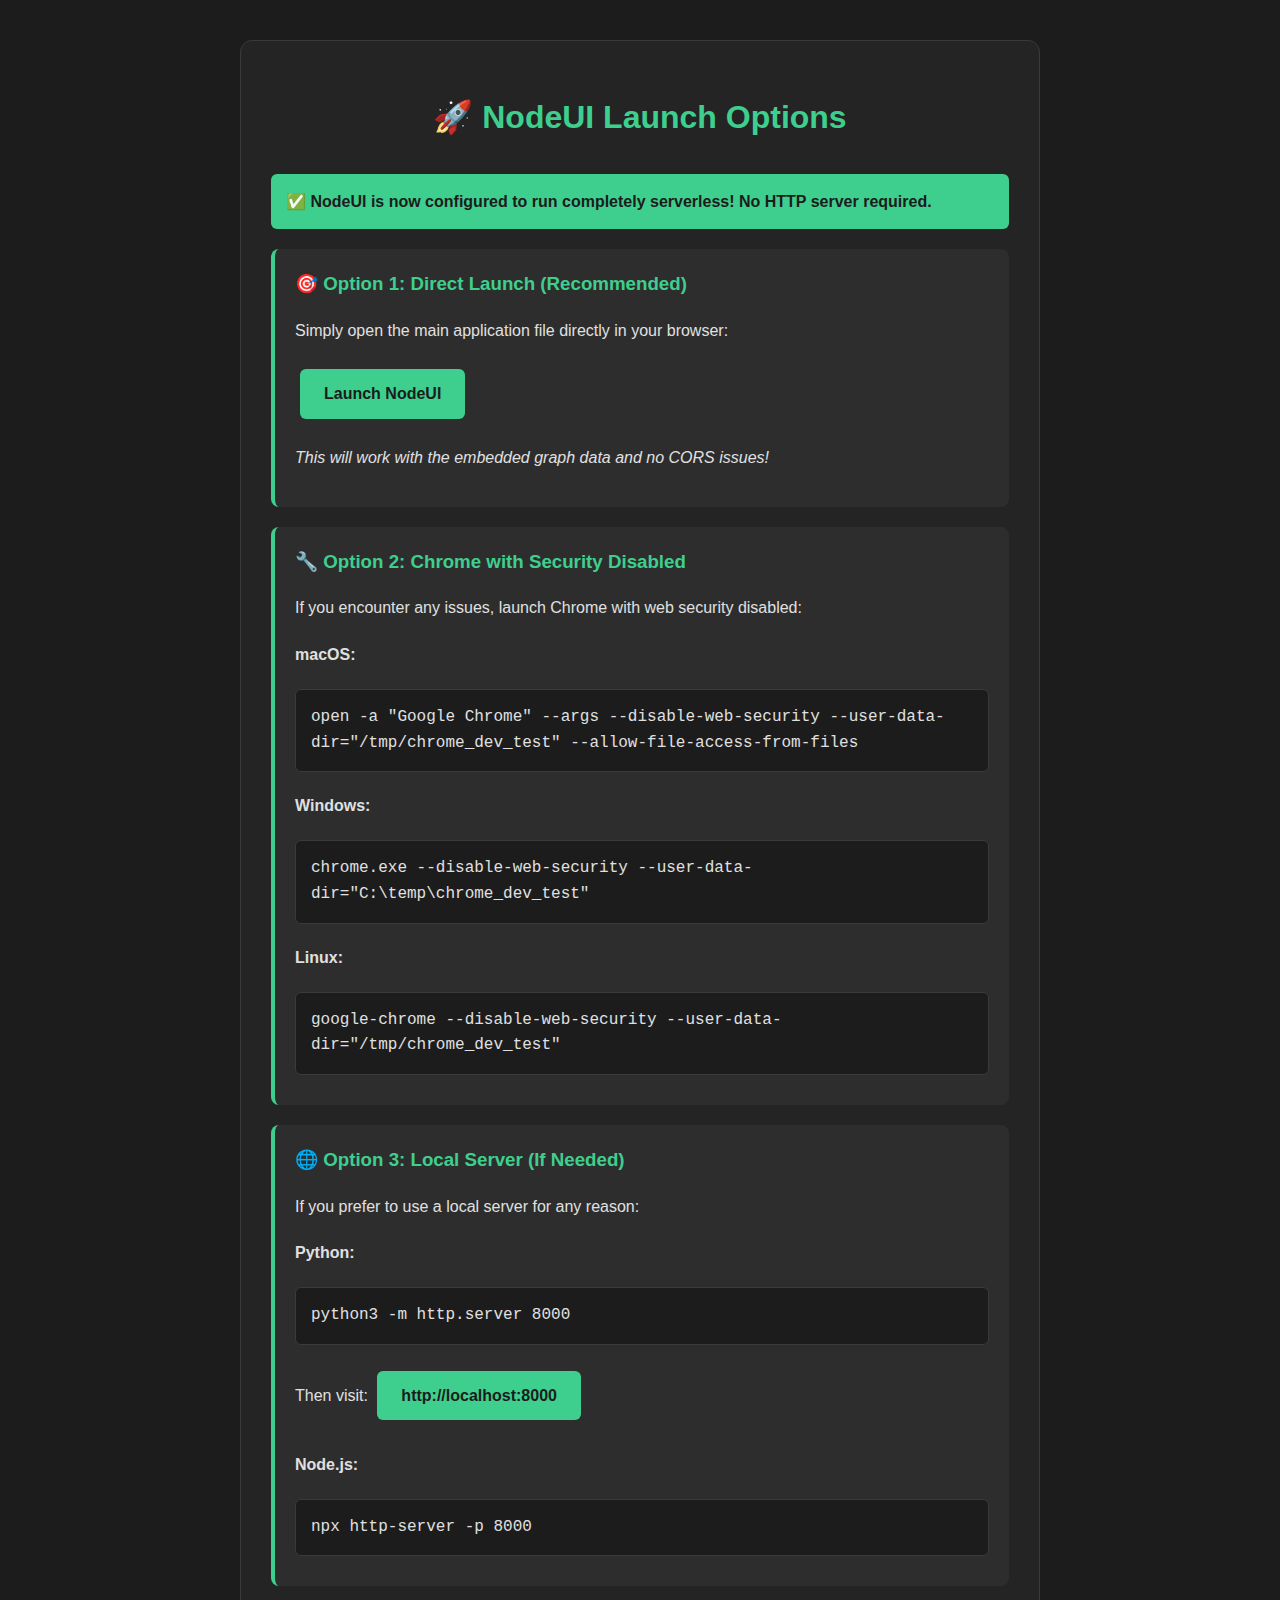
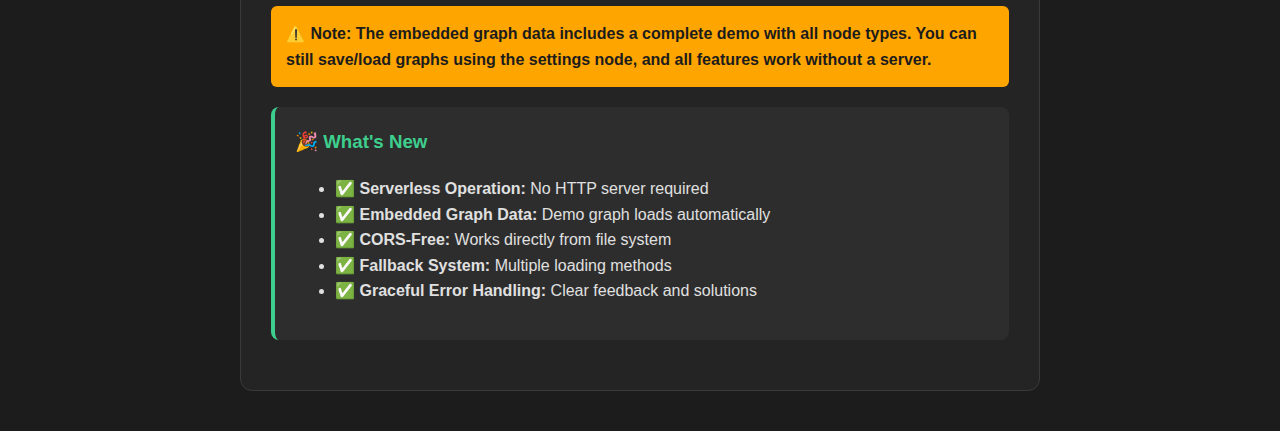
<file: launch.html>
<!DOCTYPE html>
<html lang="en">
<head>
    <meta charset="UTF-8">
    <meta name="viewport" content="width=device-width, initial-scale=1.0">
    <title>NodeUI - Launch Options</title>
    <style>
        body {
            font-family: -apple-system, BlinkMacSystemFont, 'Segoe UI', Roboto, sans-serif;
            max-width: 800px;
            margin: 0 auto;
            padding: 40px 20px;
            background: #1c1c1c;
            color: #e0e0e0;
            line-height: 1.6;
        }
        .container {
            background: #242424;
            padding: 30px;
            border-radius: 12px;
            border: 1px solid #3a3a3a;
        }
        h1 {
            color: #3ecf8e;
            margin-bottom: 30px;
            text-align: center;
        }
        .option {
            background: #2d2d2d;
            padding: 20px;
            margin: 20px 0;
            border-radius: 8px;
            border-left: 4px solid #3ecf8e;
        }
        .option h3 {
            color: #3ecf8e;
            margin-top: 0;
        }
        .code {
            background: #1c1c1c;
            padding: 15px;
            border-radius: 6px;
            font-family: 'Monaco', 'Menlo', monospace;
            margin: 10px 0;
            border: 1px solid #3a3a3a;
        }
        .button {
            display: inline-block;
            background: #3ecf8e;
            color: #1c1c1c;
            padding: 12px 24px;
            text-decoration: none;
            border-radius: 6px;
            font-weight: bold;
            margin: 10px 5px;
            transition: background 0.2s;
        }
        .button:hover {
            background: #2bbf7e;
        }
        .warning {
            background: #ffa500;
            color: #1c1c1c;
            padding: 15px;
            border-radius: 6px;
            margin: 15px 0;
            font-weight: bold;
        }
        .success {
            background: #3ecf8e;
            color: #1c1c1c;
            padding: 15px;
            border-radius: 6px;
            margin: 15px 0;
            font-weight: bold;
        }
    </style>
</head>
<body>
    <div class="container">
        <h1>🚀 NodeUI Launch Options</h1>
        
        <div class="success">
            ✅ NodeUI is now configured to run completely serverless! No HTTP server required.
        </div>

        <div class="option">
            <h3>🎯 Option 1: Direct Launch (Recommended)</h3>
            <p>Simply open the main application file directly in your browser:</p>
            <a href="index.html" class="button">Launch NodeUI</a>
            <p><em>This will work with the embedded graph data and no CORS issues!</em></p>
        </div>

        <div class="option">
            <h3>🔧 Option 2: Chrome with Security Disabled</h3>
            <p>If you encounter any issues, launch Chrome with web security disabled:</p>
            
            <h4>macOS:</h4>
            <div class="code">
                open -a "Google Chrome" --args --disable-web-security --user-data-dir="/tmp/chrome_dev_test" --allow-file-access-from-files
            </div>
            
            <h4>Windows:</h4>
            <div class="code">
                chrome.exe --disable-web-security --user-data-dir="C:\temp\chrome_dev_test"
            </div>
            
            <h4>Linux:</h4>
            <div class="code">
                google-chrome --disable-web-security --user-data-dir="/tmp/chrome_dev_test"
            </div>
        </div>

        <div class="option">
            <h3>🌐 Option 3: Local Server (If Needed)</h3>
            <p>If you prefer to use a local server for any reason:</p>
            
            <h4>Python:</h4>
            <div class="code">
                python3 -m http.server 8000
            </div>
            <p>Then visit: <a href="http://localhost:8000" class="button">http://localhost:8000</a></p>
            
            <h4>Node.js:</h4>
            <div class="code">
                npx http-server -p 8000
            </div>
        </div>

        <div class="warning">
            ⚠️ <strong>Note:</strong> The embedded graph data includes a complete demo with all node types. 
            You can still save/load graphs using the settings node, and all features work without a server.
        </div>

        <div class="option">
            <h3>🎉 What's New</h3>
            <ul>
                <li>✅ <strong>Serverless Operation:</strong> No HTTP server required</li>
                <li>✅ <strong>Embedded Graph Data:</strong> Demo graph loads automatically</li>
                <li>✅ <strong>CORS-Free:</strong> Works directly from file system</li>
                <li>✅ <strong>Fallback System:</strong> Multiple loading methods</li>
                <li>✅ <strong>Graceful Error Handling:</strong> Clear feedback and solutions</li>
            </ul>
        </div>
    </div>
</body>
</html>
</file>
